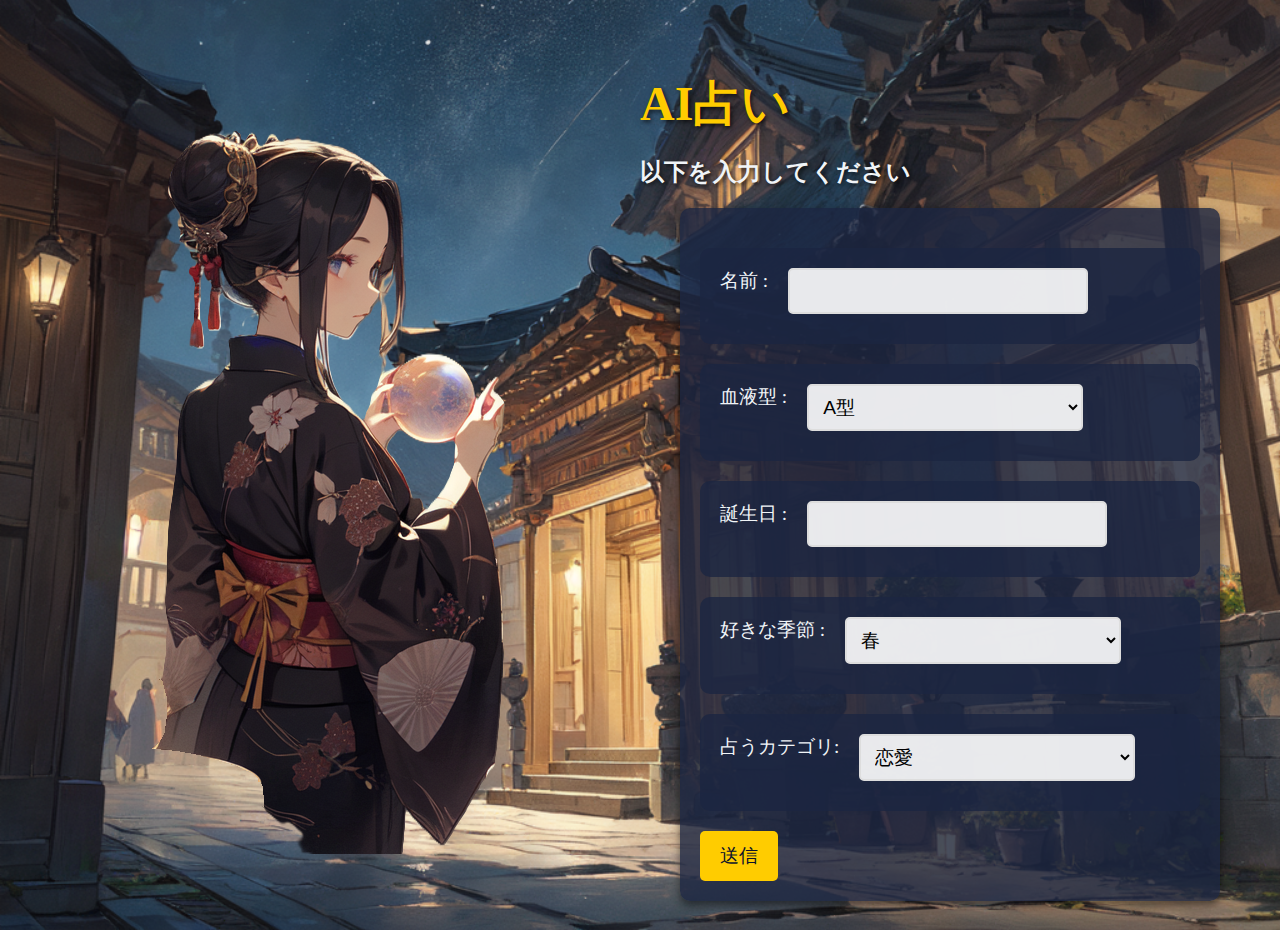
<file: templates/index.html>
<!DOCTYPE html>
<head>
    <title>AI占い</title>
    <link rel="stylesheet" href="/static/styles.css">
</head>
<body>    
    <div class="loading-overlay" id="loadingOverlay">
        <div class="loading-text">占い中...</div>
    </div>
    <div class="container">
        <div class="left-section">
            <img src="/static/images/image1.png" alt="占い師" class="fortune-teller">
        </div>
        <div class="right-section">
            <h1>AI占い</h1>
            <h2>以下を入力してください</h2>
            <form id="myForm" method="post" action="/result">
                <div class="form">
                    <label>名前 : <input type="text" id="name" name="name"></label>
                </div>
                <div class="form">
                    <label>血液型 : 
                        <select name="blood_type">
                            <option>A型</option>
                            <option>B型</option>
                            <option>O型</option>
                            <option>AB型</option>
                        </select>
                    </label>
                </div>
                <div class="form">
                    <label>誕生日 : <input type="text" id="birthday" name="birthday"></label>
                </div>
                <div class="form">
                    <label>好きな季節 : 
                        <select name="season">
                            <option>春</option>
                            <option>夏</option>
                            <option>秋</option>
                            <option>冬</option>
                        </select>
                    </label>
                </div>
                <div class="form">
                    <label>占うカテゴリ: 
                    <select name="category">
                        <option>恋愛</option>
                        <option>仕事</option>
                        <option>学業</option>
                        <option>健康</option>
                    </select>
                    </label>
                </div>
                <input type="submit" value="送信">
            </form>
        </div>
    </div>

    <script>
        document.getElementById("myForm").addEventListener("submit", function() {
            var loadingOverlay = document.getElementById("loadingOverlay");
            loadingOverlay.style.display = "flex";
        });
    </script>
</body>
</html>
</file>
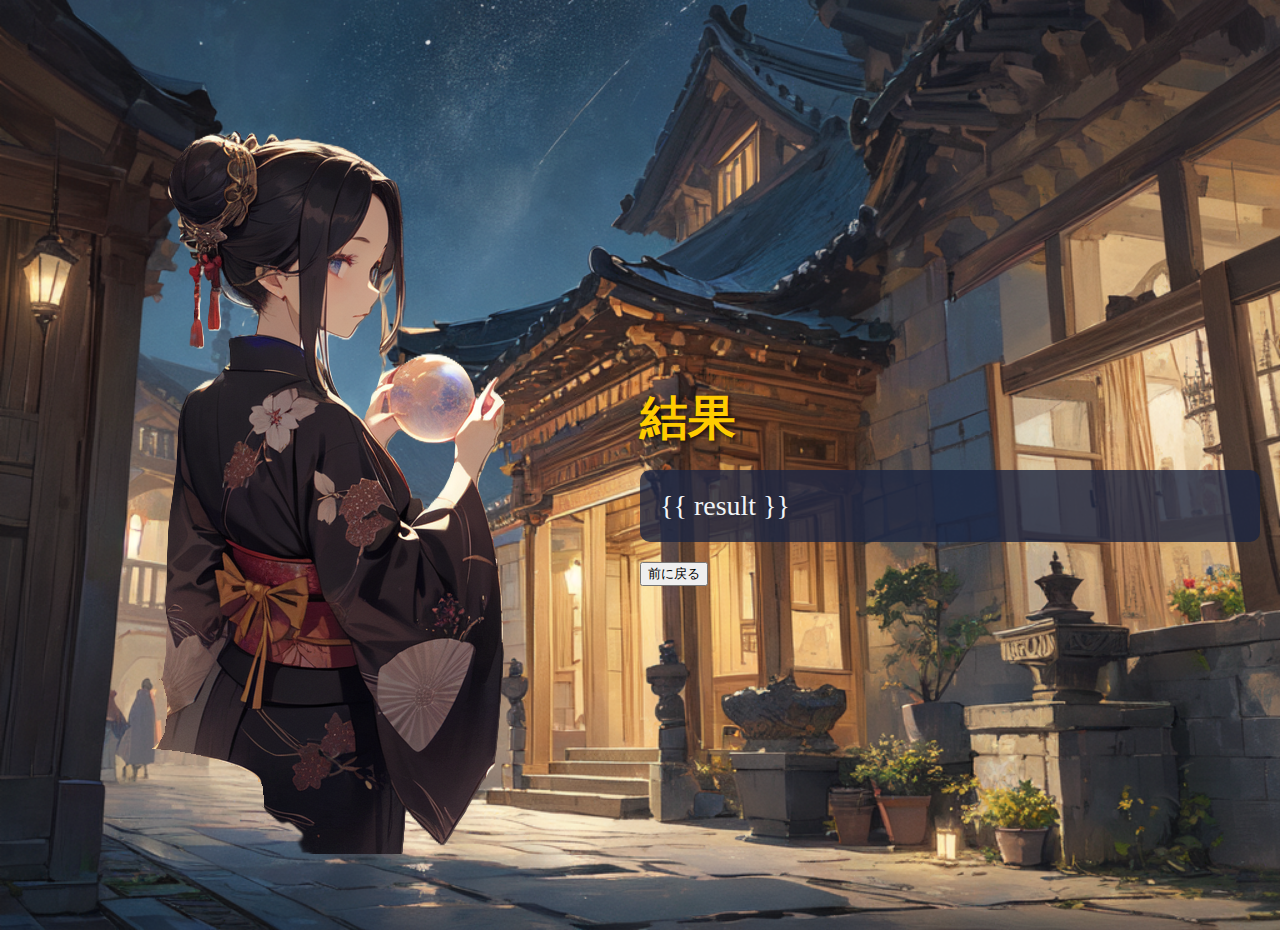
<file: templates/result.html>
<!DOCTYPE html>
<head>
    <title>結果</title>
    <link rel="stylesheet" href="/static/styles.css">
</head>
<body>
   <div class="container">
        <div class="left-section">
            <img src="/static/images/image1.png" alt="占い師" class="fortune-teller">
        </div>
        <div class="right-section">
            <h1>結果</h1>
            <p>{{ result }}</p>
	    <button onclick="location.href='/'">前に戻る</button>
        </div>
    </div>
</body>
</file>
<file: static/styles.css>
body {
    font-family: 'Noto Serif JP', serif;
    background-image: url('35e2b97d-cf36-4a5b-b8fa-bc9613242062.webp');
    background-size: cover;
    background-position: center center;
    background-attachment: fixed;
    background-repeat: no-repeat;
    color: #f0f4f7;
    text-align: center;
    padding: 20px;
    margin: 0;
    height: 100vh;
    display: flex;
    justify-content: center;
    align-items: center;
}

.container {
    display: flex;
    align-items: center;
    justify-content: space-between;
    max-width: 1400px;
    width: 100%;
}

.left-section {
    flex: 1;
    display: flex;
    justify-content: center;
}

.fortune-teller {
    max-width: 100%;
    height: auto;
    margin-right: 20px;
}

.right-section {
    flex: 1;
    text-align: left;
    max-width: 700px;
    height: auto;
}

h1 {
    font-size: 3em;
    color: #ffcc00;
    margin-bottom: 20px;
    font-family: 'Sawarabi Mincho', serif;
    text-shadow: 2px 2px 4px rgba(0, 0, 0, 0.7);
}

h2 {
    font-size: 1.5em;
    margin-bottom: 20px;
    color: #f0f4f7;
    text-shadow: 2px 2px 4px rgba(0, 0, 0, 0.7);
}

.form {
    margin: 20px 0;
    background-color: rgba(28, 37, 65, 0.8);
    padding: 20px;
    border-radius: 10px;
}

label {
    font-size: 1.2em;
    display: flex;
    gap: 20px;
    margin-bottom: 10px;
}

input[type="text"], select {
    width: 60%;
    padding: 10px;
    border: 2px solid #ddd;
    border-radius: 5px;
    font-size: 1em;
    background-color: rgba(255, 255, 255, 0.9);
}

input[type="submit"] {
    background-color: #ffcc00;
    color: #0b132b;
    padding: 12px 20px;
    border: none;
    border-radius: 5px;
    font-size: 1.2em;
    cursor: pointer;
    transition: background-color 0.3s ease;
}

input[type="submit"]:hover {
    background-color: #e6b800;
}

form {
    max-width: 500px;
    margin: 0 auto;
    background-color: rgba(28, 37, 65, 0.8);
    padding: 20px;
    border-radius: 10px;
    box-shadow: 0 4px 8px rgba(0, 0, 0, 0.5);
}

p {
    margin: 20px 0;
    background-color: rgba(28, 37, 65, 0.8);
    padding: 20px;
    border-radius: 10px;
    font-size: 28px;
}


.loading-overlay {
    position: fixed;
    top: 0;
    left: 0;
    width: 100%;
    height: 100%;
    background-color: rgba(0, 0, 0, 0.7);
    display: none;
    justify-content: center;
    align-items: center;
    z-index: 9999;
    color: #ffcc00;
    font-size: 2em;
    font-family: 'Sawarabi Mincho', serif;
    text-shadow: 2px 2px 4px rgba(0, 0, 0, 0.7);
}

.loading-text {
    animation: blinkingText 1.5s infinite;
}

@keyframes blinkingText {
    0% { opacity: 1; }
    50% { opacity: 0; }
    100% { opacity: 1; }
}
</file>
